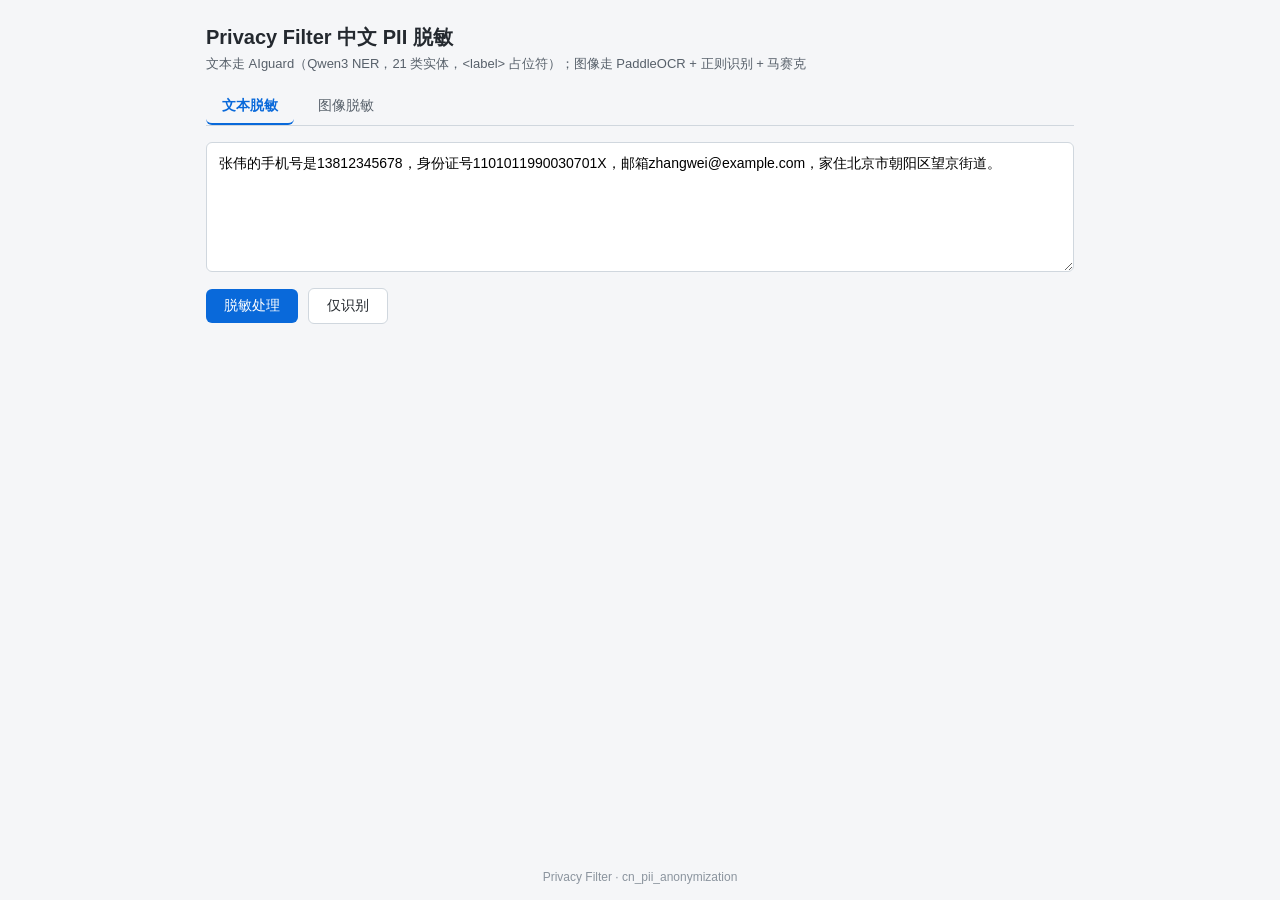
<file: data/services/privacy-filter/test_page.html>
<!DOCTYPE html>
<html lang="zh-CN">
<head>
<meta charset="utf-8">
<meta name="viewport" content="width=device-width, initial-scale=1">
<title>Privacy Filter 中文 PII 脱敏</title>
<style>
    * { box-sizing: border-box; margin: 0; padding: 0; }
    body {
        font-family: -apple-system, "PingFang SC", "Helvetica Neue", sans-serif;
        background: #f5f6f8; color: #24292f;
        display: flex; flex-direction: column; min-height: 100vh;
    }
    .container { max-width: 900px; width: 100%; margin: 0 auto; padding: 24px 16px; flex: 1; }
    h1 { font-size: 20px; margin-bottom: 4px; }
    .sub { font-size: 13px; color: #57606a; margin-bottom: 16px; }
    .tabs { display: flex; gap: 8px; margin-bottom: 16px; border-bottom: 1px solid #d0d7de; }
    .tab {
        padding: 8px 16px; font-size: 14px; cursor: pointer; border: none;
        background: none; color: #57606a; border-bottom: 2px solid transparent;
    }
    .tab.active { color: #0969da; border-bottom-color: #0969da; font-weight: 600; }
    textarea {
        width: 100%; height: 130px; padding: 12px;
        border: 1px solid #d0d7de; border-radius: 6px;
        font-size: 14px; font-family: inherit; resize: vertical;
    }
    textarea:focus { outline: none; border-color: #0969da; box-shadow: 0 0 0 3px rgba(9,105,218,.15); }
    .toolbar { display: flex; align-items: center; gap: 10px; margin: 12px 0; flex-wrap: wrap; }
    .toolbar label { font-size: 13px; color: #57606a; display: flex; align-items: center; gap: 5px; }
    select, input[type=color] { padding: 5px 8px; border: 1px solid #d0d7de; border-radius: 6px; font-size: 13px; }
    button {
        padding: 8px 18px; background: #0969da; color: #fff; border: none;
        border-radius: 6px; font-size: 14px; cursor: pointer;
    }
    button.ghost { background: #fff; color: #24292f; border: 1px solid #d0d7de; }
    button:hover { opacity: .92; }
    button:disabled { background: #a0c7f0; color: #fff; cursor: not-allowed; border-color: #a0c7f0; }
    .card { background: #fff; border: 1px solid #d0d7de; border-radius: 6px; padding: 12px; font-size: 14px; }
    h2 { font-size: 13px; color: #57606a; margin: 16px 0 8px; font-weight: 600; }
    .hl { line-height: 1.9; word-break: break-word; white-space: pre-wrap; }
    .ent { border-radius: 3px; padding: 1px 3px; }
    .output { white-space: pre-wrap; word-break: break-word; min-height: 40px; }
    .badges { display: flex; flex-wrap: wrap; gap: 8px; margin-top: 10px; }
    .badge { font-size: 12px; border-radius: 10px; padding: 2px 10px; color: #fff; }
    .error-msg {
        display: none; background: #fff1f0; border: 1px solid #ffccc7; color: #cf1322;
        border-radius: 6px; padding: 10px 12px; font-size: 13px; margin: 12px 0; word-break: break-all;
    }
    table { width: 100%; border-collapse: collapse; font-size: 13px; }
    th, td { text-align: left; padding: 6px 8px; border-bottom: 1px solid #eaeef2; }
    th { color: #57606a; font-weight: 600; }
    .imgwrap { position: relative; background: #fff; border: 1px solid #d0d7de; border-radius: 6px; padding: 8px; text-align: center; }
    .imgwrap img { max-width: 100%; max-height: 460px; }
    details { margin-top: 10px; font-size: 13px; }
    summary { cursor: pointer; color: #57606a; }
    footer { text-align: center; font-size: 12px; color: #8b949e; padding: 10px 0 16px; }
    .hidden { display: none; }
</style>
</head>
<body>
<div class="container">
    <h1>Privacy Filter 中文 PII 脱敏</h1>
    <p class="sub">文本走 AIguard（Qwen3 NER，21 类实体，&lt;label&gt; 占位符）；图像走 PaddleOCR + 正则识别 + 马赛克</p>
    <div class="tabs">
        <button class="tab active" id="tab-text" onclick="switchMode('text')">文本脱敏</button>
        <button class="tab" id="tab-image" onclick="switchMode('image')">图像脱敏</button>
    </div>
    <div class="error-msg" id="error"></div>

    <div id="pane-text">
        <textarea id="input" placeholder="例如：张伟的手机号是13812345678，身份证号1101011990030701X，邮箱zhangwei@example.com">张伟的手机号是13812345678，身份证号1101011990030701X，邮箱zhangwei@example.com，家住北京市朝阳区望京街道。</textarea>
        <div class="toolbar">
            <button id="btn-anon" onclick="runText(true)">脱敏处理</button>
            <button class="ghost" id="btn-detect" onclick="runText(false)">仅识别</button>
            <span id="device-text" style="font-size:12px;color:#8b949e;margin-left:auto"></span>
        </div>
        <div id="text-result" class="hidden">
            <h2>原文高亮</h2>
            <div class="card hl" id="highlight"></div>
            <h2>脱敏结果</h2>
            <div class="card output" id="output"></div>
            <div class="badges" id="badges"></div>
        </div>
    </div>

    <div id="pane-image" class="hidden">
        <div class="toolbar">
            <input type="file" id="file" accept="image/png,image/jpeg,image/bmp,image/gif,image/webp">
            <label>样式
                <select id="style">
                    <option value="pixel">像素马赛克</option>
                    <option value="blur">高斯模糊</option>
                    <option value="fill">纯色填充</option>
                </select>
            </label>
            <label id="color-label">颜色 <input type="color" id="fillcolor" value="#000000"></label>
            <button id="btn-img" onclick="runImage(true)">图像脱敏</button>
            <button class="ghost" id="btn-img-detect" onclick="runImage(false)">仅识别</button>
        </div>
        <div id="img-result" class="hidden">
            <h2>结果图像 <button class="ghost" style="font-size:12px;padding:3px 10px;margin-left:8px" id="toggle-orig" onclick="toggleOrig()">查看原图</button></h2>
            <div class="imgwrap"><img id="result-img" alt="处理结果"></div>
            <h2>识别实体</h2>
            <div class="card"><table id="ent-table"></table></div>
            <details><summary>OCR 全文</summary><div class="card" id="ocr-text" style="margin-top:8px;white-space:pre-wrap"></div></details>
        </div>
    </div>
</div>
<footer id="footer">Privacy Filter · cn_pii_anonymization</footer>
<script>
const base = location.pathname.replace(/\/+$/, '');  // /privacy-filter → 端点 /privacy-filter/xxx
const $ = id => document.getElementById(id);
let mode = 'text', originalUrl = '', resultUrl = '', lastImage = '';

const PALETTE = ['#0969da','#bf3989','#9a6700','#116329','#cf222e','#8250df','#1b7c83','#a05a00',
                 '#5e2a84','#0a6b4d','#8b0000','#3d4b62','#7d4b12','#005cc2','#6e40c9'];
const LABELS = {name:'姓名',id_card:'身份证',mobile:'手机',address:'地址',email:'邮箱',passport:'护照',
    hkmtp_pass:'港澳台通行证',social_security:'社保卡',drivers_license:'驾照',plate_number:'车牌',
    bank_card:'银行卡',credit_card:'信用卡',bank_password:'银行密码',birth_date:'出生日期',
    insurance_policy:'保单',taobao_order:'淘宝单',jd_order:'京东单',pdd_order:'拼多多单',
    ems_tracking:'EMS单',sf_tracking:'顺丰单',yto_tracking:'圆通单',
    CN_PHONE_NUMBER:'手机号',CN_ID_CARD:'身份证',CN_BANK_CARD:'银行卡',CN_PASSPORT:'护照',
    CN_EMAIL:'邮箱',CN_NAME:'姓名',CN_ADDRESS:'地址',CN_CVV:'安全码',CN_CARD_EXPIRY:'有效期'};
const colorOf = label => {
    let h = 0;
    for (const c of label) h = (h * 31 + c.charCodeAt(0)) >>> 0;
    return PALETTE[h % PALETTE.length];
};
const esc = s => String(s).replace(/[&<>"]/g, c => ({'&':'&amp;','<':'&lt;','>':'&gt;','"':'&quot;'}[c]));
const show = (msg, box) => { box.style.display = 'block'; box.textContent = msg; };
const hide = box => box.style.display = 'none';

function switchMode(m) {
    mode = m;
    $('tab-text').classList.toggle('active', m === 'text');
    $('tab-image').classList.toggle('active', m === 'image');
    $('pane-text').classList.toggle('hidden', m !== 'text');
    $('pane-image').classList.toggle('hidden', m !== 'image');
    hide($('error'));
}

function badges(list, key) {
    const counts = {};
    list.forEach(e => counts[e[key]] = (counts[e[key]] || 0) + 1);
    const box = $('badges');
    box.innerHTML = '';
    Object.entries(counts).forEach(([label, n]) => {
        const span = document.createElement('span');
        span.className = 'badge';
        span.style.background = colorOf(label);
        span.textContent = (LABELS[label] || label) + ' × ' + n;
        box.appendChild(span);
    });
}

function highlight(text, ents) {
    let html = '', cursor = 0;
    for (const e of [...ents].sort((a, b) => a.start - b.start)) {
        if (e.start < cursor) continue;
        html += esc(text.slice(cursor, e.start));
        html += '<span class="ent" style="background:' + colorOf(e.label) + '33;color:'
              + colorOf(e.label) + '" title="' + esc(e.label) + ' (' + Math.round(e.score * 100) + '%)">'
              + esc(e.text) + '</span>';
        cursor = e.end;
    }
    return html + esc(text.slice(cursor));
}

async function post(path, payload, btns) {
    btns.forEach(b => { b.disabled = true; b.dataset.old = b.textContent; b.textContent = '处理中...'; });
    const t0 = performance.now();
    try {
        const resp = await fetch(base + path, {
            method: 'POST', headers: { 'Content-Type': 'application/json' },
            body: JSON.stringify(payload),
        });
        const elapsed = Math.round(performance.now() - t0);
        const body = await resp.json();
        if (!resp.ok || body.success === false) {
            show('失败: ' + (body.error || body.detail || ('HTTP ' + resp.status)), $('error'));
            return null;
        }
        return { data: body.data, elapsed, id: body.request_id };
    } catch (e) {
        show('请求失败: ' + e, $('error'));
        return null;
    } finally {
        btns.forEach(b => { b.disabled = false; b.textContent = b.dataset.old; });
    }
}

async function runText(anonymize) {
    hide($('error'));
    const text = $('input').value;
    if (!text.trim()) { show('请输入待处理文本', $('error')); return; }
    const btns = [$('btn-anon'), $('btn-detect')];
    const r = await post('/text/analyze', { text }, btns);
    if (!r) return;
    const d = r.data;
    let masked = null, last = r;
    if (anonymize) {
        last = await post('/text/anonymize', { text }, btns);
        if (!last) return;
        masked = last.data.anonymized_text;
    }
    $('highlight').innerHTML = highlight(text, d.pii_entities);
    $('output').textContent = anonymize ? masked : '（仅识别模式，未改写文本）';
    badges(d.pii_entities, 'label');
    $('text-result').classList.remove('hidden');
    $('device-text').textContent = 'device: ' + d.device;
    $('footer').textContent = (anonymize ? '输入 ' + text.length + ' 字 · 输出 ' + masked.length + ' 字' : '文本 ' + text.length + ' 字')
        + ' · 实体 ' + d.entity_count + ' · 耗时 ' + last.elapsed + 'ms · request_id: ' + last.id;
}

function readFile() {
    return new Promise((resolve, reject) => {
        const f = $('file').files[0];
        if (!f) { reject(new Error('请选择图片文件')); return; }
        const reader = new FileReader();
        reader.onload = () => resolve(String(reader.result).split(',', 2)[1]);
        reader.onerror = () => reject(new Error('文件读取失败'));
        reader.readAsDataURL(f);
    });
}

async function runImage(anonymize) {
    hide($('error'));
    let imageBase64;
    try { imageBase64 = await readFile(); } catch (e) { show(e.message, $('error')); return; }
    const btns = [$('btn-img'), $('btn-img-detect')];
    const r = await post('/image/analyze', { image_base64: imageBase64 }, btns);
    if (!r) return;
    const d = r.data;
    let last = r;
    if (anonymize) {
        const payload = { image_base64: imageBase64, mosaic_style: $('style').value };
        if (payload.mosaic_style === 'fill') {
            const hex = $('fillcolor').value.slice(1);
            payload.fill_color = [0, 2, 4].map(i => parseInt(hex.slice(i, i + 2), 16)).join(',');
        }
        last = await post('/image/anonymize', payload, btns);
        if (!last) return;
    }
    originalUrl = 'data:image/png;base64,' + imageBase64;
    resultUrl = anonymize ? 'data:image/png;base64,' + last.data.image_base64 : originalUrl;
    $('result-img').src = resultUrl;
    $('toggle-orig').style.display = anonymize ? '' : 'none';
    $('img-result').classList.remove('hidden');
    $('ent-table').innerHTML = '<tr><th>类型</th><th>文本</th><th>位置</th><th>置信度</th></tr>'
        + (d.pii_entities.map(e => '<tr><td style="color:' + colorOf(e.entity_type) + '">'
            + (LABELS[e.entity_type] || e.entity_type) + '</td><td>' + esc(e.text) + '</td><td>'
            + e.bbox.left + ',' + e.bbox.top + ' · ' + e.bbox.width + '×' + e.bbox.height
            + '</td><td>' + Math.round(e.score * 100) + '%</td></tr>').join('')
           || '<tr><td colspan="4">未识别到 PII</td></tr>');
    $('ocr-text').textContent = d.ocr_text || '（OCR 无文本）';
    $('footer').textContent = '图像 ' + d.image_size.width + '×' + d.image_size.height
        + ' · 实体 ' + d.entity_count + ' · OCR 置信度 ' + Math.round((d.ocr_confidence || 0) * 100) + '%'
        + ' · 耗时 ' + last.elapsed + 'ms · request_id: ' + last.id;
}

function toggleOrig() {
    const showingOrig = $('result-img').src === originalUrl;
    $('result-img').src = showingOrig ? resultUrl : originalUrl;
    $('toggle-orig').textContent = showingOrig ? '查看原图' : '查看结果图';
}

$('input').addEventListener('keydown', e => {
    if ((e.metaKey || e.ctrlKey) && e.key === 'Enter') runText(true);
});
$('style').addEventListener('change', () => {
    $('color-label').style.display = $('style').value === 'fill' ? '' : 'none';
});
$('color-label').style.display = 'none';
</script>
</body>
</html>
</file>
